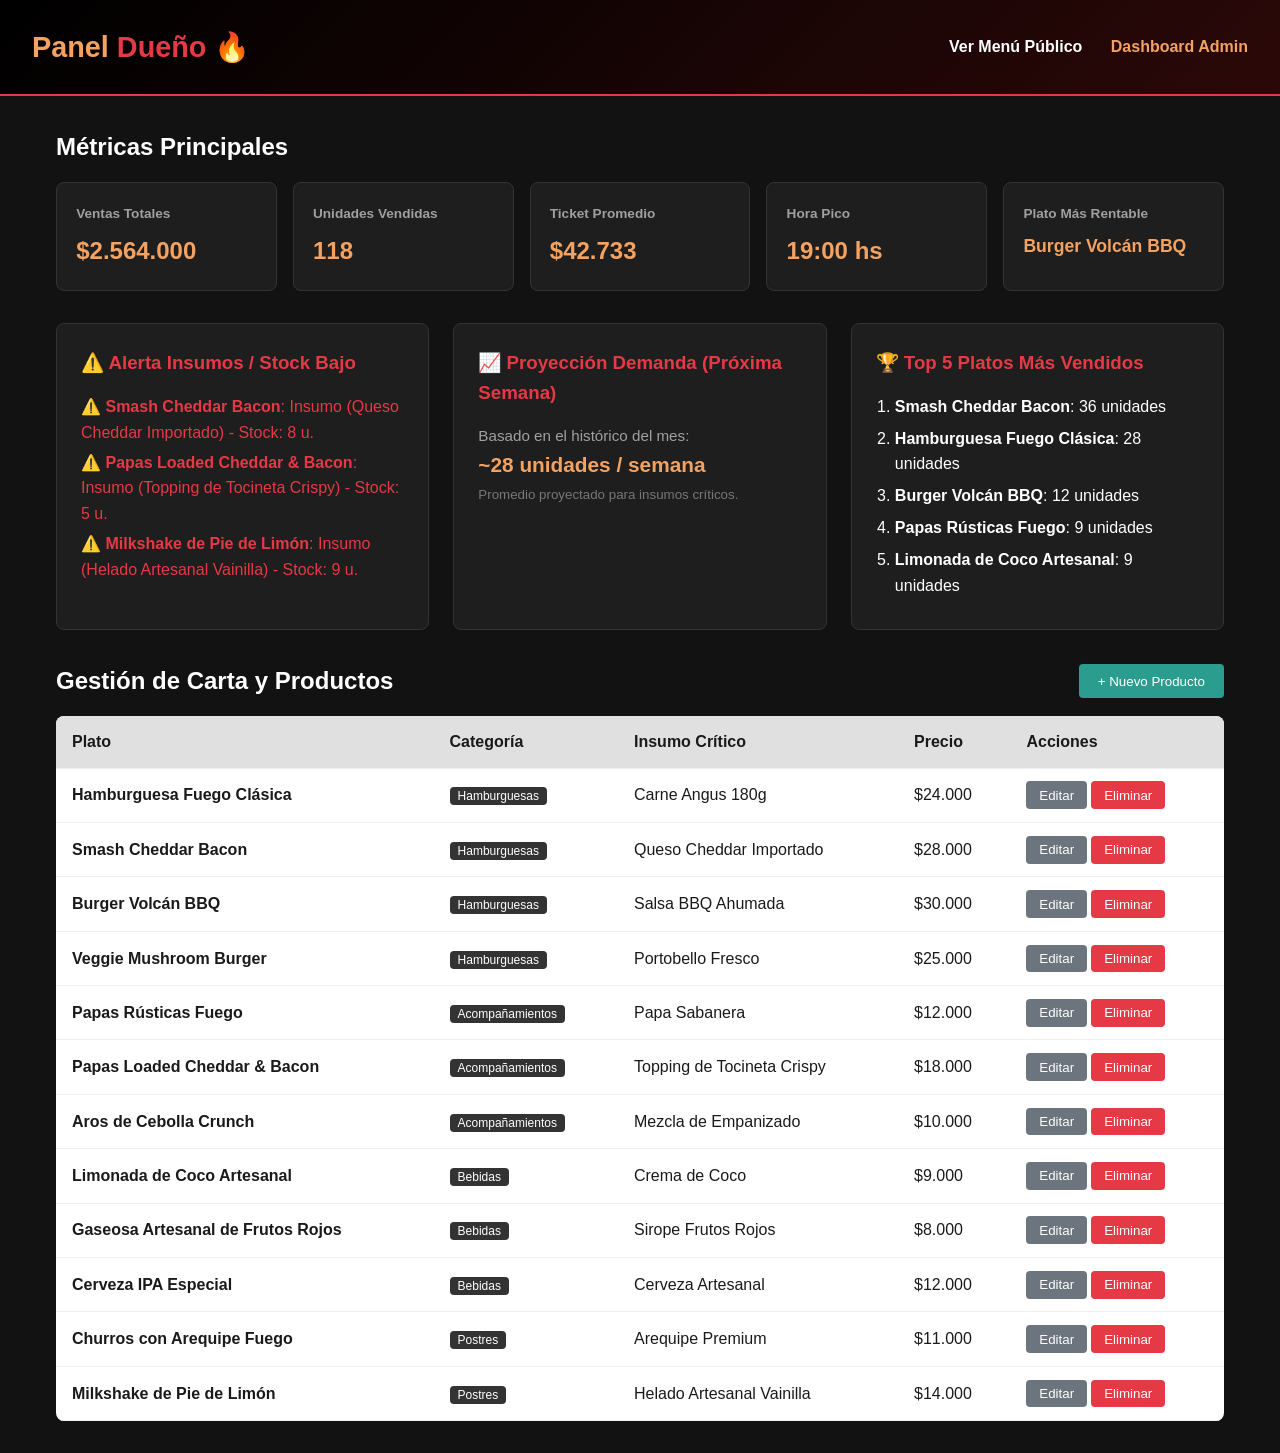
<file: admin.html>
<!DOCTYPE html>
<html lang="es">
<head>
    <meta charset="UTF-8">
    <meta name="viewport" content="width=device-width, initial-scale=1.0">
    <title>Panel de Administración - Sabor & Fuego</title>
    <link rel="stylesheet" href="css/styles.css">
    <style>
        .admin-container { max-width: 1200px; margin: 2rem auto; padding: 0 1rem; }
        .kpi-grid { display: grid; grid-template-columns: repeat(auto-fit, minmax(200px, 1fr)); gap: 1rem; margin-bottom: 2rem; }
        .kpi-card { background: var(--card-bg, #1e1e1e); padding: 1.2rem; border-radius: 8px; border: 1px solid #333; }
        .kpi-card h3 { font-size: 0.85rem; color: #a0a0a0; margin-bottom: 0.5rem; }
        .kpi-card p { font-size: 1.5rem; font-weight: bold; color: var(--secondary, #f4a261); }
        
        .dashboard-sections { display: grid; grid-template-columns: repeat(auto-fit, minmax(300px, 1fr)); gap: 1.5rem; margin-bottom: 2rem; }
        .panel-box { background: var(--card-bg, #1e1e1e); padding: 1.5rem; border-radius: 8px; border: 1px solid #333; }
        .panel-box h3 { margin-bottom: 1rem; color: var(--primary, #e63946); }

        .admin-table { width: 100%; border-collapse: collapse; background: #ffffff; color: #1a1a1a; border-radius: 8px; overflow: hidden; }
        .admin-table th, .admin-table td { padding: 0.8rem 1rem; text-align: left; border-bottom: 1px solid #eee; }
        .admin-table th { background-color: #e0e0e0; font-weight: 600; }
        
        .modal { display: none; position: fixed; top: 0; left: 0; width: 100%; height: 100%; background: rgba(0,0,0,0.7); justify-content: center; align-items: center; }
        .modal-content { background: #fff; color: #333; padding: 2rem; border-radius: 8px; width: 100%; max-width: 500px; }
        .form-group { margin-bottom: 1rem; }
        .form-group label { display: block; margin-bottom: 0.5rem; }
        .form-group input, .form-group textarea { width: 100%; padding: 0.5rem; border: 1px solid #ccc; border-radius: 4px; }
        .btn-danger { background-color: #e63946; color: #fff; border: none; padding: 0.4rem 0.8rem; border-radius: 4px; cursor: pointer; }
        .btn-secondary { background-color: #6c757d; color: #fff; border: none; padding: 0.4rem 0.8rem; border-radius: 4px; cursor: pointer; }
    </style>
</head>
<body>
    <header>
        <div class="logo-container">
            <h1>Panel <span>Dueño</span> 🔥</h1>
        </div>
        <nav>
            <a href="index.html">Ver Menú Público</a>
            <a href="admin.html" class="active">Dashboard Admin</a>
        </nav>
    </header>

    <main class="admin-container">
        <!-- 5 Tarjetas KPI -->
        <h2 style="margin-bottom: 1rem;">Métricas Principales</h2>
        <div class="kpi-grid">
            <div class="kpi-card">
                <h3>Ventas Totales</h3>
                <p id="kpi-ventas">$0</p>
            </div>
            <div class="kpi-card">
                <h3>Unidades Vendidas</h3>
                <p id="kpi-unidades">0</p>
            </div>
            <div class="kpi-card">
                <h3>Ticket Promedio</h3>
                <p id="kpi-ticket">$0</p>
            </div>
            <div class="kpi-card">
                <h3>Hora Pico</h3>
                <p id="kpi-horapico">--:--</p>
            </div>
            <div class="kpi-card">
                <h3>Plato Más Rentable</h3>
                <p id="kpi-rentable" style="font-size: 1.1rem;">--</p>
            </div>
        </div>

        <!-- Secciones de Análisis: Alertas, Proyección y Top Platos -->
        <div class="dashboard-sections">
            <div class="panel-box">
                <h3>⚠️ Alerta Insumos / Stock Bajo</h3>
                <ul id="alertas-stock-list" style="list-style: none; padding-left: 0;"></ul>
            </div>
            <div class="panel-box">
                <h3>📈 Proyección Demanda (Próxima Semana)</h3>
                <div id="proyeccion-container"></div>
            </div>
            <div class="panel-box">
                <h3>🏆 Top 5 Platos Más Vendidos</h3>
                <ol id="top-platos-list" style="padding-left: 1.2rem;"></ol>
            </div>
        </div>

        <!-- Gestión CRUD de Productos -->
        <div style="display: flex; justify-content: space-between; align-items: center; margin-bottom: 1rem;">
            <h2>Gestión de Carta y Productos</h2>
            <button id="btn-add-product" style="background-color: var(--success, #2a9d8f); color: white; padding: 0.6rem 1.2rem; border: none; border-radius: 4px; cursor: pointer;">+ Nuevo Producto</button>
        </div>

        <table class="admin-table">
            <thead>
                <tr>
                    <th>Plato</th>
                    <th>Categoría</th>
                    <th>Insumo Crítico</th>
                    <th>Precio</th>
                    <th>Acciones</th>
                </tr>
            </thead>
            <tbody id="admin-menu-list"></tbody>
        </table>
    </main>

    <!-- Modal Formulario CRUD -->
    <div class="modal" id="product-modal">
        <div class="modal-content">
            <h3 id="modal-title">Agregar Producto</h3>
            <form id="product-form">
                <input type="hidden" id="product-id">
                <div class="form-group">
                    <label for="product-name">Nombre</label>
                    <input type="text" id="product-name" required>
                </div>
                <div class="form-group">
                    <label for="product-category">Categoría</label>
                    <input type="text" id="product-category" required>
                </div>
                <div class="form-group">
                    <label for="product-price">Precio ($)</label>
                    <input type="number" id="product-price" step="100" required>
                </div>
                <div class="form-group">
                    <label for="product-description">Insumo Crítico</label>
                    <textarea id="product-description" rows="2" required></textarea>
                </div>
                <div style="display: flex; gap: 0.5rem; justify-content: flex-end;">
                    <button type="button" id="btn-cancel" class="btn-secondary">Cancelar</button>
                    <button type="submit" style="background-color: #2a9d8f; color: white; border: none; padding: 0.5rem 1rem; border-radius: 4px; cursor: pointer;">Guardar</button>
                </div>
            </form>
        </div>
    </div>

    <script src="js/admin.js"></script>
</body>
</html>
</file>
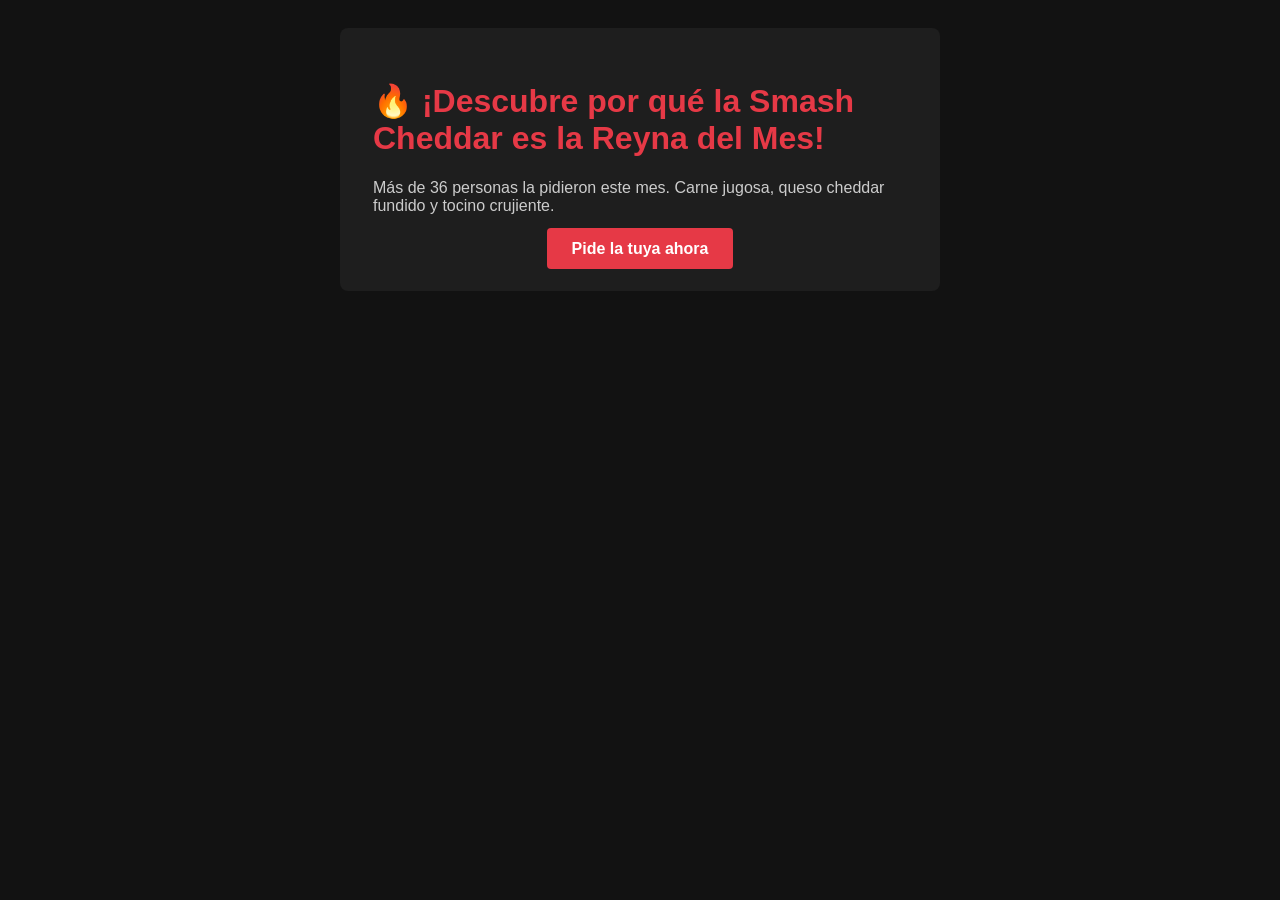
<file: emails/email-01.html>
<!DOCTYPE html>
<html lang="es">
<head><meta charset="UTF-8"><title>¡El favorito de todos!</title></head>
<body style="background:#121212; color:#fff; font-family:sans-serif; padding:20px;">
  <table align="center" width="600" style="background:#1e1e1e; padding:30px; border-radius:8px;">
    <tr><td>
      <h1 style="color:#e63946;">🔥 ¡Descubre por qué la Smash Cheddar es la Reyna del Mes!</h1>
      <p style="color:#ccc;">Más de 36 personas la pidieron este mes. Carne jugosa, queso cheddar fundido y tocino crujiente.</p>
      <div style="text-align:center; margin-top:25px;">
        <a href="../index.html" style="background:#e63946; color:#fff; padding:12px 25px; text-decoration:none; font-weight:bold; border-radius:4px;">Pide la tuya ahora</a>
      </div>
    </td></tr>
  </table>
</body>
</html>
</file>
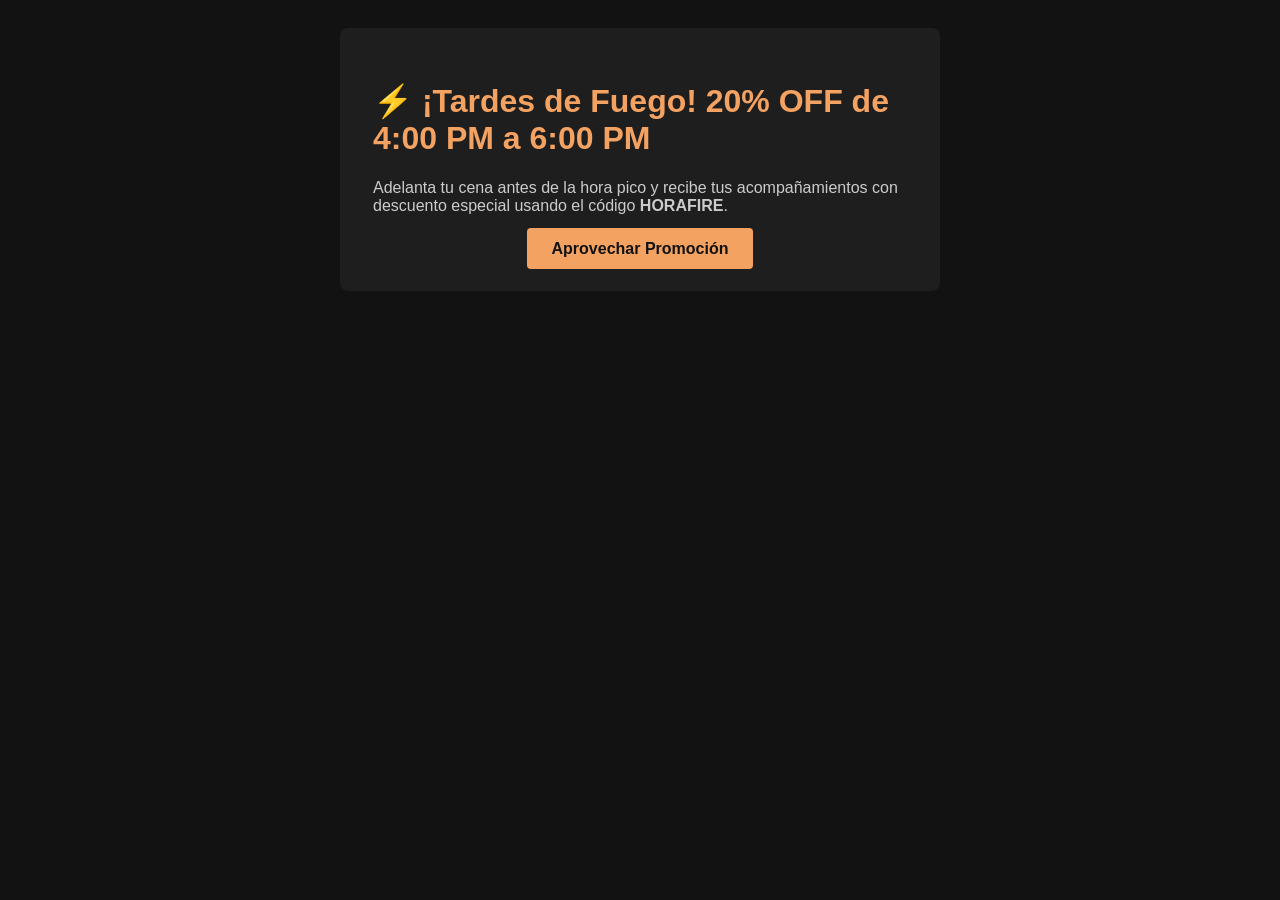
<file: emails/email-02.html>
<!DOCTYPE html>
<html lang="es">
<head><meta charset="UTF-8"><title>2x1 en Bebidas Artesanales</title></head>
<body style="background:#121212; color:#fff; font-family:sans-serif; padding:20px;">
  <table align="center" width="600" style="background:#1e1e1e; padding:30px; border-radius:8px;">
    <tr><td>
      <h1 style="color:#f4a261;">⚡ ¡Tardes de Fuego! 20% OFF de 4:00 PM a 6:00 PM</h1>
      <p style="color:#ccc;">Adelanta tu cena antes de la hora pico y recibe tus acompañamientos con descuento especial usando el código <strong>HORAFIRE</strong>.</p>
      <div style="text-align:center; margin-top:25px;">
        <a href="../index.html" style="background:#f4a261; color:#121212; padding:12px 25px; text-decoration:none; font-weight:bold; border-radius:4px;">Aprovechar Promoción</a>
      </div>
    </td></tr>
  </table>
</body>
</html>
</file>
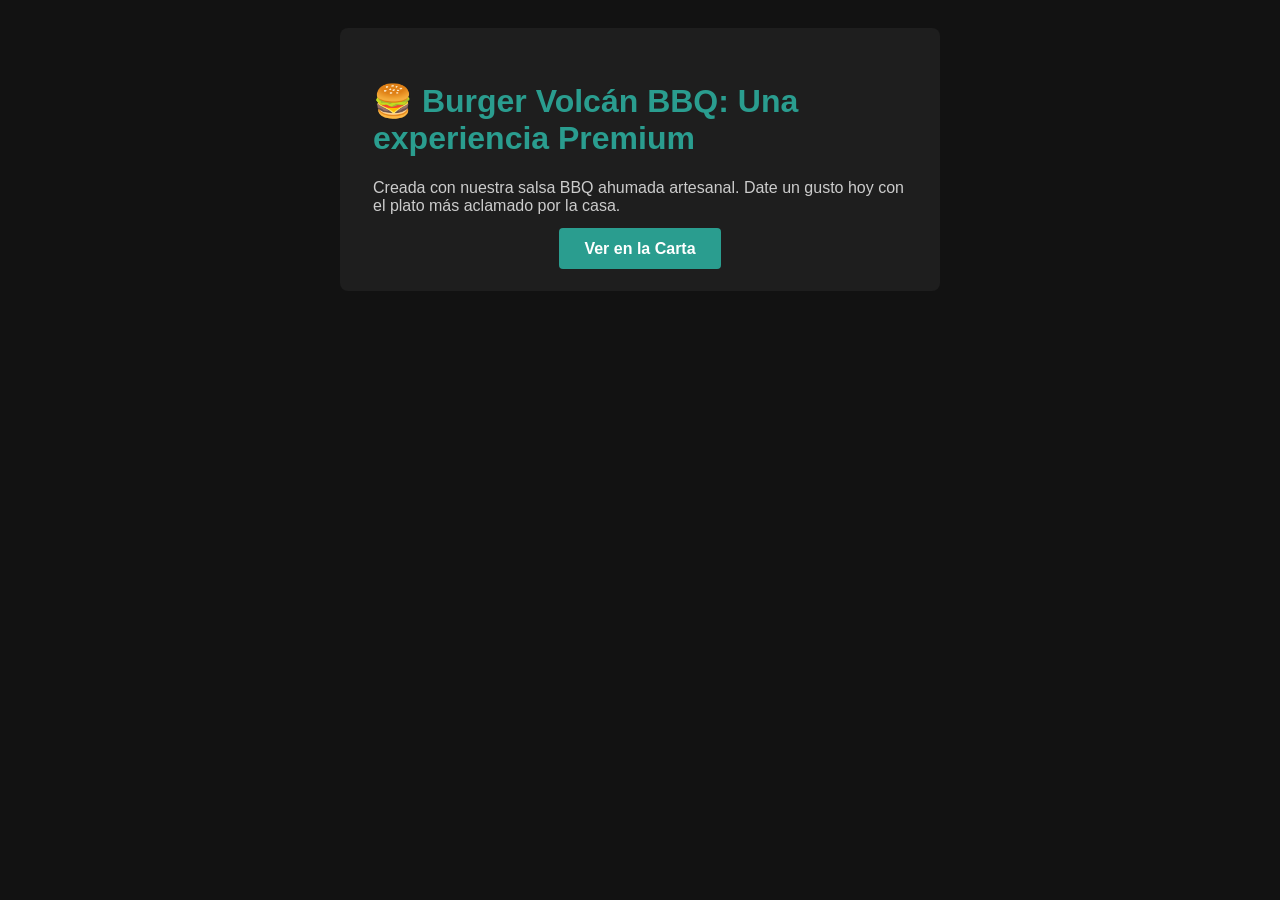
<file: emails/email-03.html>
<!DOCTYPE html>
<html lang="es">
<head><meta charset="UTF-8"><title>Prueba nuestra Burger Volcán BBQ</title></head>
<body style="background:#121212; color:#fff; font-family:sans-serif; padding:20px;">
  <table align="center" width="600" style="background:#1e1e1e; padding:30px; border-radius:8px;">
    <tr><td>
      <h1 style="color:#2a9d8f;">🍔 Burger Volcán BBQ: Una experiencia Premium</h1>
      <p style="color:#ccc;">Creada con nuestra salsa BBQ ahumada artesanal. Date un gusto hoy con el plato más aclamado por la casa.</p>
      <div style="text-align:center; margin-top:25px;">
        <a href="../index.html" style="background:#2a9d8f; color:#fff; padding:12px 25px; text-decoration:none; font-weight:bold; border-radius:4px;">Ver en la Carta</a>
      </div>
    </td></tr>
  </table>
</body>
</html>
</file>
<file: css/styles.css>
:root {
  --primary: #e63946;
  --secondary: #f4a261;
  --dark: #1d3557;
  --light: #f8f9fa;
  --bg-dark: #121212;
  --card-bg: #1e1e1e;
  --text-light: #ffffff;
  --text-muted: #a0a0a0;
  --success: #2a9d8f;
  --warning: #e9c46a;
}

* {
  box-sizing: border-box;
  margin: 0;
  padding: 0;
  font-family: 'Segoe UI', Tahoma, Geneva, Verdana, sans-serif;
}

body {
  background-color: var(--bg-dark);
  color: var(--text-light);
  line-height: 1.6;
}

/* Header & Nav */
header {
  background: linear-gradient(135deg, #000000, #2b0808);
  padding: 1.5rem 2rem;
  border-bottom: 2px solid var(--primary);
  display: flex;
  justify-content: space-between;
  align-items: center;
  flex-wrap: wrap;
  gap: 1rem;
}

.logo-container h1 {
  font-size: 1.8rem;
  color: var(--secondary);
}

.logo-container span {
  color: var(--primary);
}

nav a {
  color: var(--text-light);
  text-decoration: none;
  margin-left: 1.5rem;
  font-weight: 600;
  transition: color 0.3s ease;
}

nav a:hover, 
nav a.active {
  color: var(--secondary);
}

/* Main Container */
.container {
  max-width: 1200px;
  margin: 2rem auto;
  padding: 0 1rem;
}

/* Filters */
.categories-filter {
  display: flex;
  gap: 0.5rem;
  margin-bottom: 2rem;
  overflow-x: auto;
  padding-bottom: 0.5rem;
}

.filter-btn {
  background: var(--card-bg);
  color: var(--text-light);
  border: 1px solid #333;
  padding: 0.5rem 1.2rem;
  border-radius: 20px;
  cursor: pointer;
  white-space: nowrap;
  transition: all 0.3s ease;
}

.filter-btn:hover, 
.filter-btn.active {
  background: var(--primary);
  border-color: var(--primary);
}

/* Menu Grid */
.menu-grid {
  display: grid;
  grid-template-columns: repeat(auto-fill, minmax(280px, 1fr));
  gap: 1.5rem;
}

.card {
  background: var(--card-bg);
  border-radius: 12px;
  padding: 1.5rem;
  border: 1px solid #2a2a2a;
  display: flex;
  flex-direction: column;
  justify-content: space-between;
  box-shadow: 0 4px 6px rgba(0,0,0,0.3);
}

.card-header {
  display: flex;
  justify-content: space-between;
  align-items: flex-start;
  margin-bottom: 0.8rem;
}

.card-title {
  font-size: 1.2rem;
  font-weight: 700;
}

.badge {
  background: rgba(244, 162, 97, 0.2);
  color: var(--secondary);
  font-size: 0.75rem;
  padding: 0.2rem 0.6rem;
  border-radius: 10px;
  font-weight: 600;
}

.card-body {
  margin-bottom: 1rem;
  color: var(--text-muted);
  font-size: 0.9rem;
}

.card-footer {
  display: flex;
  justify-content: space-between;
  align-items: center;
  border-top: 1px solid #2a2a2a;
  padding-top: 0.8rem;
}

.price {
  font-size: 1.3rem;
  font-weight: bold;
  color: var(--secondary);
}

/* Regla para corregir el contraste en la tabla del panel */
.admin-table {
  color: #1a1a1a;
}

.admin-table th {
  color: #1a1a1a;
  background-color: #e0e0e0;
}
</file>
